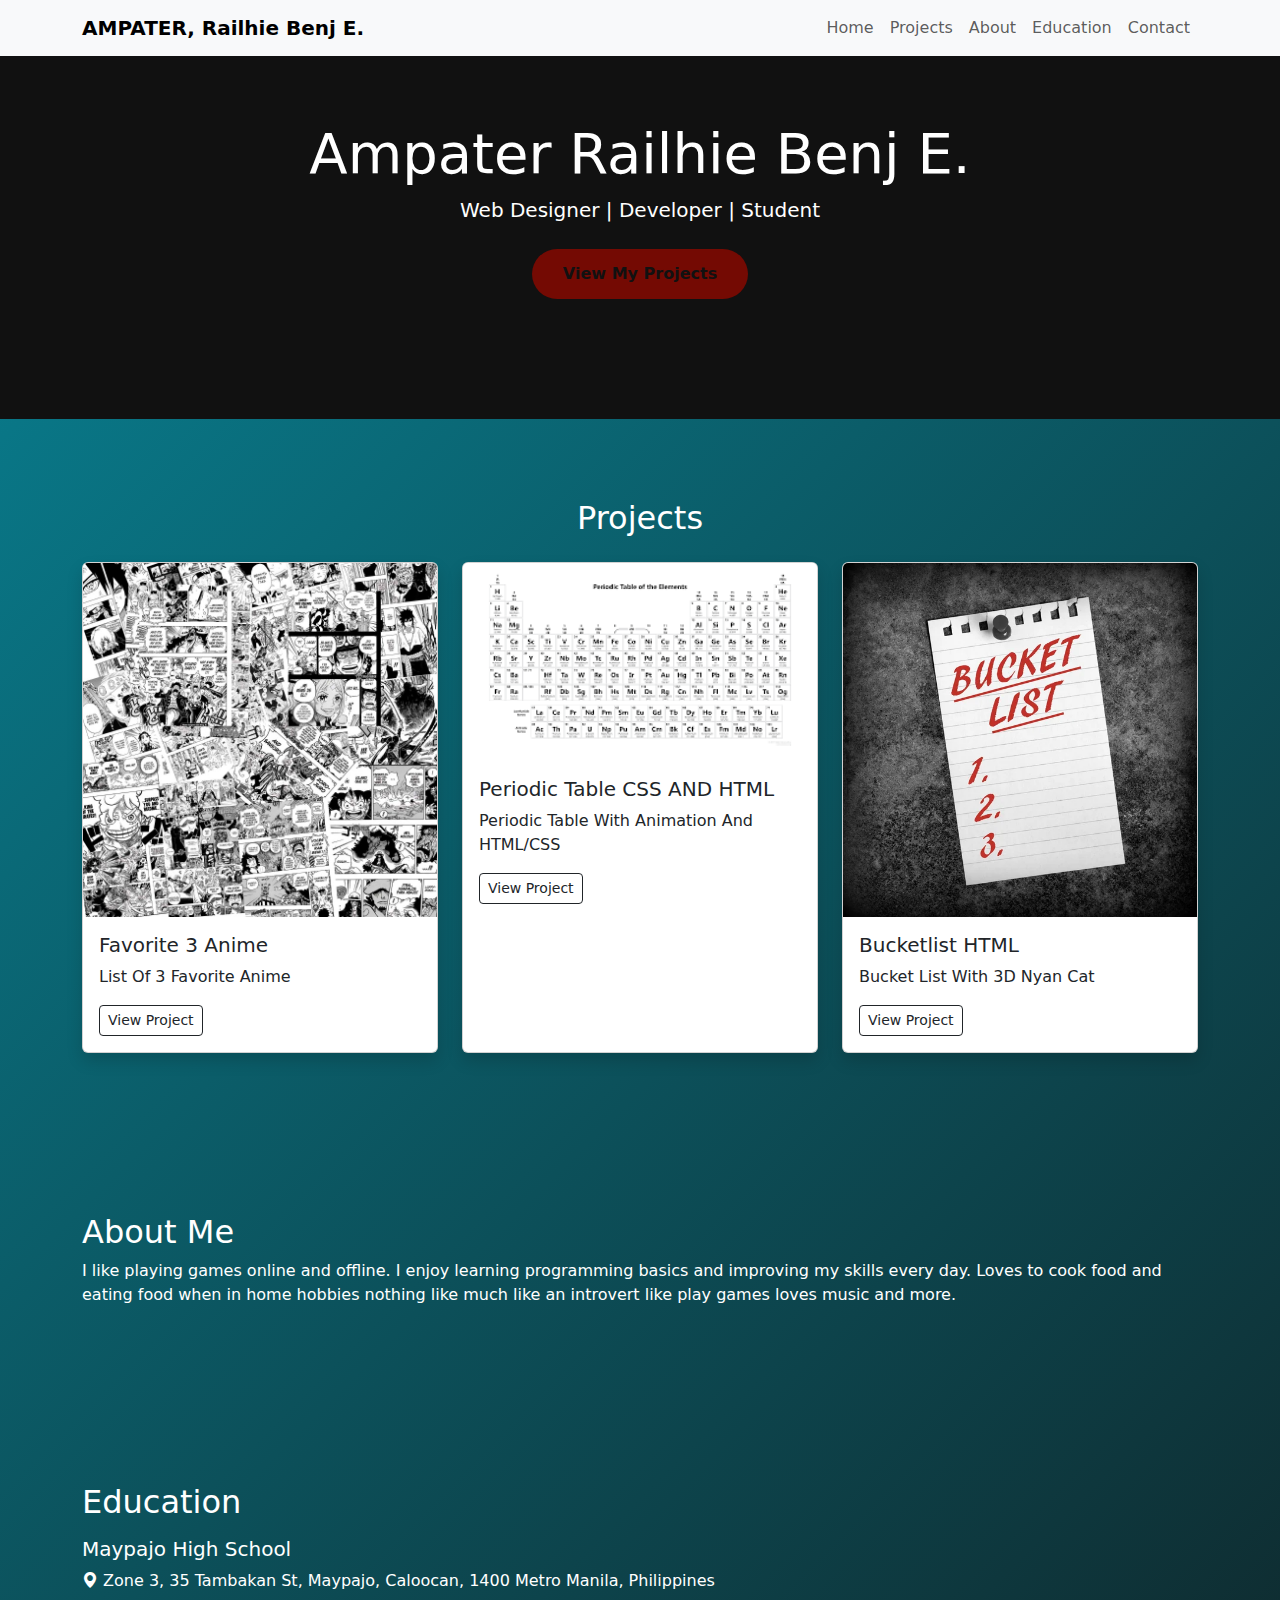
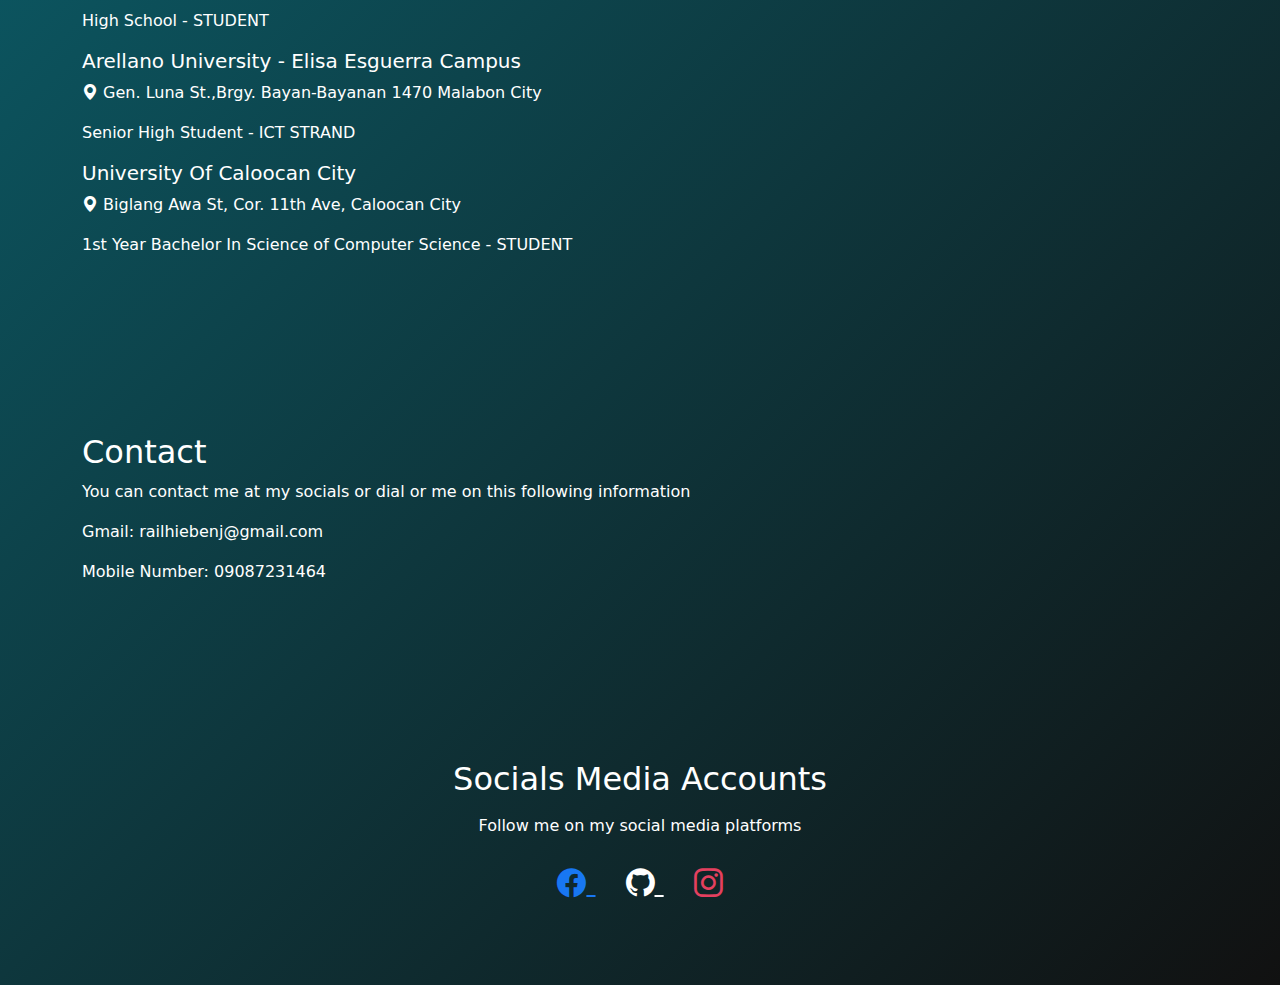
<file: index.html>
<!DOCTYPE html>
<html lang="en">
<head>
  <meta charset="UTF-8">
  <title>Personal Portfolio</title>
  <link href="https://cdn.jsdelivr.net/npm/bootstrap-icons@1.10.5/font/bootstrap-icons.css" rel="stylesheet">

  <link href="https://cdn.jsdelivr.net/npm/bootstrap@5.3.2/dist/css/bootstrap.min.css" rel="stylesheet">

  <style>
    body {
      scroll-behavior: smooth;
    background: linear-gradient(135deg, #088395, #111);

    }

    
    section {
      scroll-margin-top: 90px;
    }

    
    header {
      background-color: #111;
      color:  #fff;
      padding: 120px 0;
      text-align: center;
    }

    header h1 {
      font-weight: bold;
    }

    
    .btn-custom {
      background-color: #740A03;
      color: #111;
      padding: 12px 30px;
      border-radius: 30px;
      font-weight: 600;
      transition: all 0.3s ease;
    }

    .btn-custom:hover {
      background-color: #740A03;
      transform: translateY(-3px);
    }

    
    section {
      padding: 80px 0;
    }
    #projects{
        color: #FFF;
    }
    #about{
              color: #fff;
    }
    #education{
              color: #fff;
    }
    #contact{
              color: #fff;
    }
    .project-card {
      transition: transform 0.3s ease, box-shadow 0.3s ease;
    }
    .project-card:hover {
      transform: translateY(-5px);
      box-shadow: 0 10px 25px rgba(251, 251, 251, 0.15);
    }
    .social-icons{
      text-align: center;
      margin-top: 20px;
    }
    .social-icons a{
     color: #fff;
  font-size: 1.8rem;
  margin: 0 15px;
  transition: transform 0.3s ease, opacity 0.3s ease;
    }
    .social-icons a:hover{
        color: #740A03;
  text-decoration: none;
    }
    .social-icons .facebook {
  color: #1877F2;
}

.social-icons .github {
  color: #ffffff;
}

.social-icons .instagram {
  color: #E4405F;
}

.social-icons a:hover {
  transform: scale(1.2);
  opacity: 0.8;
  text-decoration: none;
}
#socials {
  color: #fff;
  padding: 80px 0;
}
.img-border {
  border: 3px solid #000;
  padding: 5px;        
  border-radius: 10px;
}
  </style>
</head>

<body>

<nav class="navbar navbar-expand-lg navbar-light bg-light fixed-top">
  <div class="container">
    <a class="navbar-brand fw-bold" href="#home">AMPATER, Railhie Benj E.</a>

    <button class="navbar-toggler" type="button" data-bs-toggle="collapse" data-bs-target="#navbarNav">
      <span class="navbar-toggler-icon"></span>
    </button>

    <div class="collapse navbar-collapse" id="navbarNav">
      <ul class="navbar-nav ms-auto">
        <li class="nav-item"><a class="nav-link" href="#home">Home</a></li>
        <li class="nav-item"><a class="nav-link" href="#projects">Projects</a></li>
        <li class="nav-item"><a class="nav-link" href="#about">About</a></li>
        <li class="nav-item"><a class="nav-link" href="#education">Education</a></li>
        <li class="nav-item"><a class="nav-link" href="#contact">Contact</a></li>
      </ul>
    </div>
  </div>
</nav>

<header id="home">
  <div class="container">
    <h1 class="display-4">Ampater Railhie Benj E.</h1>
    <p class="lead mb-4">Web Designer | Developer | Student</p>


    <a href="#projects" class="btn btn-custom">
      View My Projects
    </a>
  </div>
</header>

<section id="projects">
  <div class="container">
    <h2 class="mb-4 text-center">Projects</h2>

    <div class="row justify-content-center g-4">
      
      <div class="col-md-4">
        <div class="card project-card shadow h-100">
          <img src="images/fire.jpg" class="card-img-top" alt="Favorite 3 Anime">
          <div class="card-body">
            <h5 class="card-title">Favorite 3 Anime</h5>
            <p class="card-text">List Of 3 Favorite Anime</p>
            <a href="https://projects-weld-iota.vercel.app" class="btn btn-outline-dark btn-sm">View Project</a>
          </div>
        </div>
      </div>

      <div class="col-md-4">
        <div class="card project-card shadow h-100">
          <img src="images/images.png" class="card-img-top" alt="Periodic Table CSS AND HTML">
          <div class="card-body">
            <h5 class="card-title">Periodic Table CSS AND HTML</h5>
            <p class="card-text">Periodic Table With Animation And HTML/CSS</p>
            <a href="https://projects-weld-iota.vercel.app/periodic.html" class="btn btn-outline-dark btn-sm">View Project</a>
          </div>
        </div>
      </div>

      <div class="col-md-4">
        <div class="card project-card shadow h-100">
          <img src="images/list.jpg" class="card-img-top" alt="Bucketlist HTML">
          <div class="card-body">
            <h5 class="card-title">Bucketlist HTML</h5>
            <p class="card-text">Bucket List With 3D Nyan Cat</p>
            <a href="https://projects-weld-iota.vercel.app/bucketlist.html" class="btn btn-outline-dark btn-sm">View Project</a>
          </div>
        </div>
      </div>

    </div>
  </div>
</section>

<section id="about">
  <div class="container">
    <h2>About Me</h2>
    <p>
      I like playing games online and offline. I enjoy learning programming
      basics and improving my skills every day. Loves to cook food and eating food when in home hobbies nothing like much like an introvert like play games loves music and more.
    </p>
  </div>
</section>

<section id="education">
  <div class="container">
    <h2>Education</h2>

         <h5 class ="mt-3">Maypajo High School</h5>
     <i class="bi bi-geo-alt-fill"></i>
     Zone 3, 35 Tambakan St, Maypajo, Caloocan, 1400 Metro Manila, Philippines 
    </p>
    <p>High School - STUDENT</p>
       
      <h5 class ="mt-3">Arellano University - Elisa Esguerra Campus</h5>
     <i class="bi bi-geo-alt-fill"></i>
      Gen. Luna St.,Brgy. Bayan-Bayanan 1470 Malabon City
    </p>
    <p>Senior High Student - ICT STRAND</p>

    <h5 class ="mt-3">University Of Caloocan City</h5>
     <i class="bi bi-geo-alt-fill"></i>
      Biglang Awa St, Cor. 11th Ave, Caloocan City
    </p>
    <p>1st Year Bachelor In Science of Computer Science - STUDENT</p>

  </div>
</section>

<section id="contact">
  <div class="container">
    <h2>Contact</h2>
    <p> You can contact me at my socials or dial or me on this following information</p>
    <p>Gmail: railhiebenj@gmail.com</p>
    <p>Mobile Number: 09087231464</p>
</section>

<section id="socials">
  <div class="container text-center">
    <h2 class="mb-3">Socials Media Accounts</h2>
    <p class="mb-4">Follow me on my social media platforms</p>

    <div class="social-icons">
      <a href="https://facebook.com/rairai.ampii" target="_blank" class="facebook">
        <i class="bi bi-facebook"></i>
      </a>

      <a href="https://github.com/Pakunotda" target="_blank" class="github">
        <i class="bi bi-github"></i>
      </a>

      <a href="https://www.instagram.com/rail.hie/" target="_blank" class="instagram">
        <i class="bi bi-instagram"></i>
      </a>
    </div>
  </div>
</section>

 
<script src="https://cdn.jsdelivr.net/npm/bootstrap@5.3.2/dist/js/bootstrap.bundle.min.js"></script>

</body>
</html>
</file>
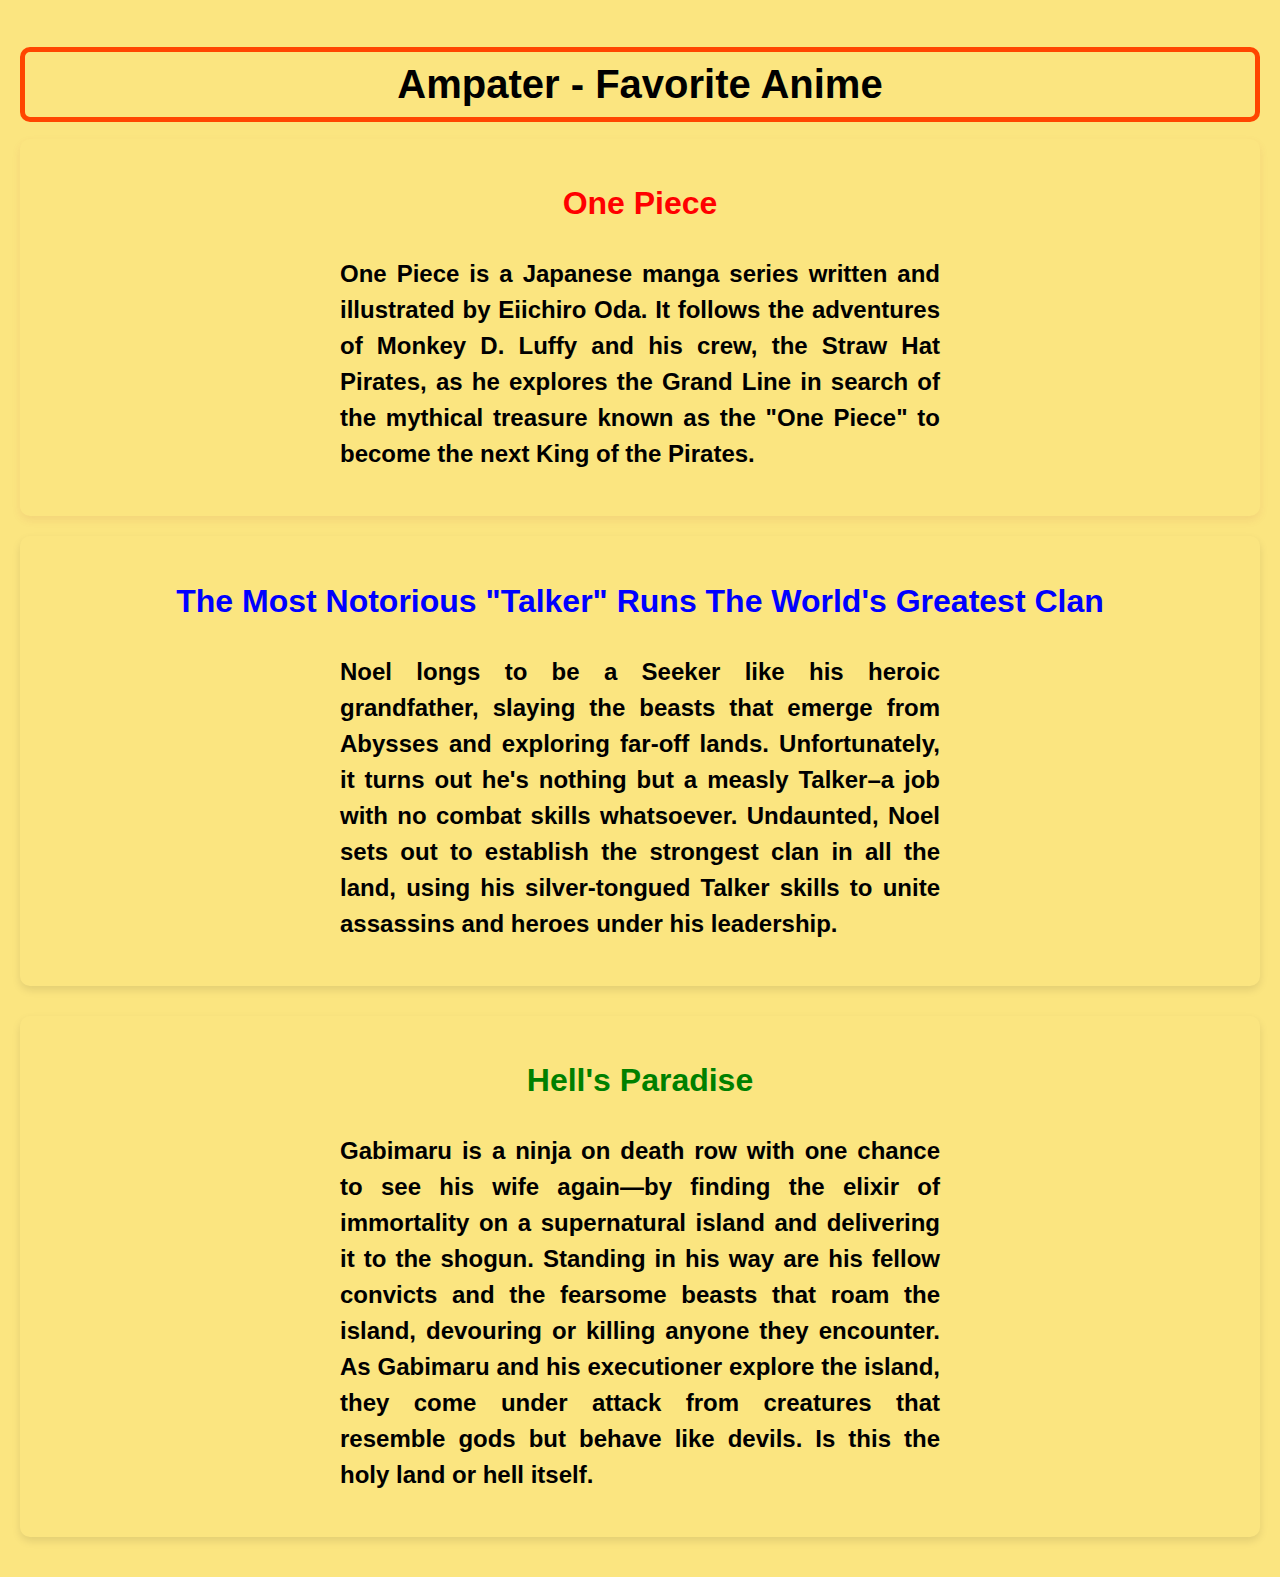
<file: activity.html>
<!DOCTYPE html>
<html lang="en">
<head>
    <link rel="stylesheet" href="activity.css">
    <meta charset="UTF-8">
    <meta name="viewport" content="width=device-width, initial-scale=1.0">
    <title>My Favorite Top 3 Anime</title>
    <style>

       
    </style>
</head>
<body>
    <h1>Ampater - Favorite Anime</h1>
<div>
    <div class="anime-section">
 <img src="images/op1.webp" alt="One Piece" class="anime-image border-red">
        <h2 style="color: red;" class="anime-name">One Piece</h2>
        <p class="anime-intro">One Piece is a Japanese manga series written and illustrated by Eiichiro Oda. It follows the adventures of Monkey D. Luffy and his crew, the Straw Hat Pirates, as he explores the Grand Line in search of the mythical treasure known as the "One Piece" to become the next King of the Pirates.</p>
    </div>

    <div class="anime-section1">
        <img src="images/nt.jpg" alt="The Most Notorious Talker Runs The World's Greatest Clan" class="anime-image border-blue">
        <h2  style="color: blue;" class="anime-name">The Most Notorious "Talker" Runs The World's Greatest Clan</h2>
        <p class="anime-intro">Noel longs to be a Seeker like his heroic grandfather, slaying the beasts that emerge from Abysses and exploring far-off lands. Unfortunately, it turns out he's nothing but a measly Talker–a job with no combat skills whatsoever. Undaunted, Noel sets out to establish the strongest clan in all the land, using his silver-tongued Talker skills to unite assassins and heroes under his leadership.</p>
    </div>

    <div class="anime-section2">
        <img src="images/hell.webp" alt="Hell's Paradise" class="anime-image border-green">
        <h2 style="color: green;" class="anime-name">Hell's Paradise</h2>
        <p class="anime-intro">Gabimaru is a ninja on death row with one chance to see his wife again—by finding the elixir of immortality on a supernatural island and delivering it to the shogun. Standing in his way are his fellow convicts and the fearsome beasts that roam the island, devouring or killing anyone they encounter. As Gabimaru and his executioner explore the island, they come under attack from creatures that resemble gods but behave like devils. Is this the holy land or hell itself.</p>
    </div>
</div>
</body>
</html>
</file>
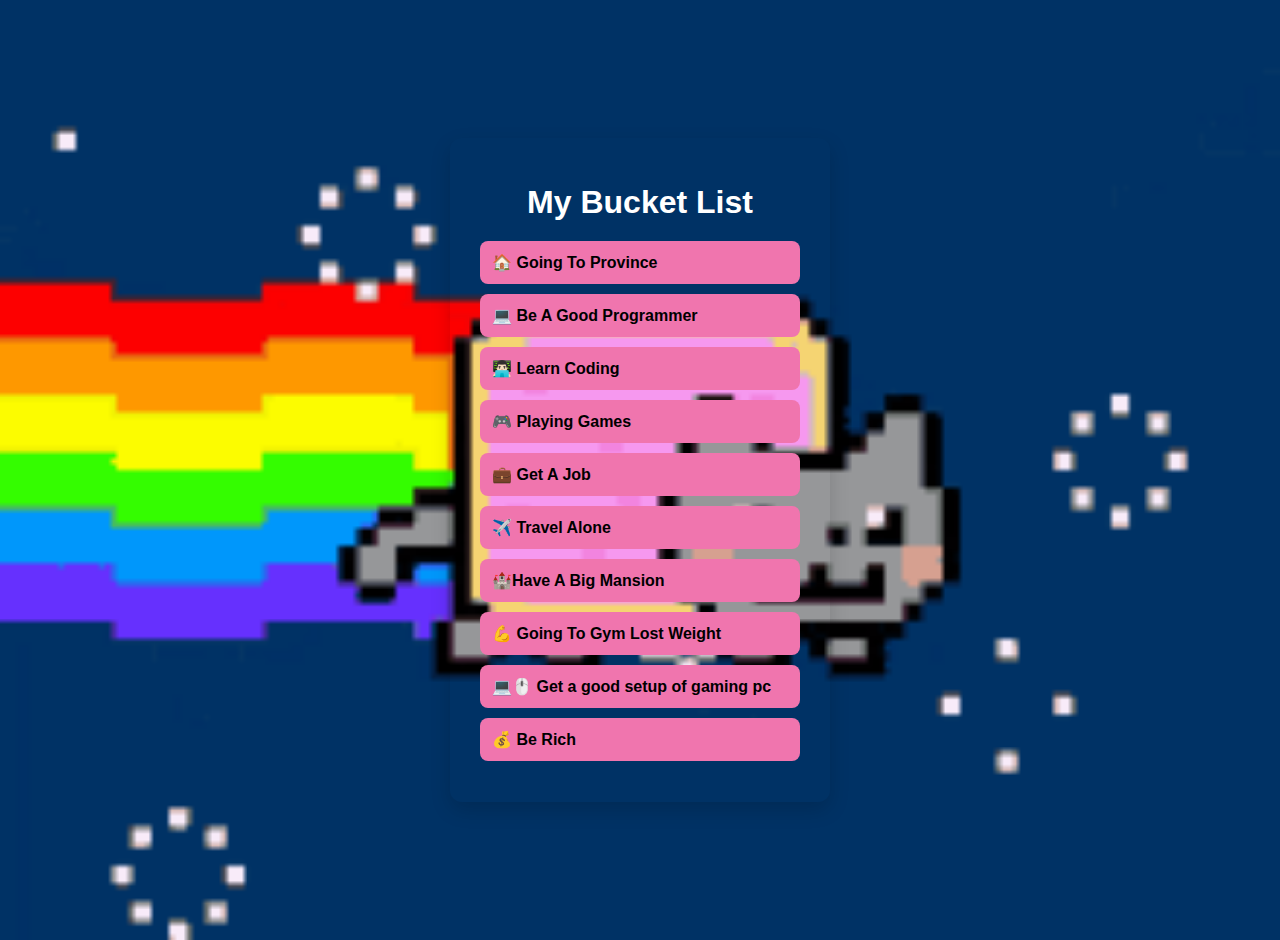
<file: bucketlist.html>
<!DOCTYPE html>
<html lang="en">
    <head>
        <title> Bucket List</title>
        <style>
            body{
                font-family: Arial, Helvetica, sans-serif;
                background: url(images/nyan.gif);
                background-repeat: no-repeat;
                background-size: cover;
                background-position: 50%;
                height: 100vh;
                display: flex;
                justify-content: center;
                align-items: center;
                margin: 0;
                padding: 20px;
            }

            .bucket-list{
                    background: transparent ;
                    padding: 25px 30px;
                    border-radius: 12px;
                    width: 320px;
                    box-shadow: 0 8px 20px rgba(0, 0, 0, 0.15);

            }
            .bucket-list h1{
                text-align: center;
                margin-bottom: 20px;
                color: white;

            }
           .bucket-list ul{
             list-style: none;
             padding: 0;
            }
            .bucket-list li{
                  background: #F075AE;
                  font-weight: bold;
                  margin: 10px 0;
                  padding: 12px;
                  border-radius: 8px;
                  font-size: 16px;
            }
            .bucket-list li:hover{
                background: #e0e7ff;
                cursor: pointer;
            }
        </style>
        </head>

        <body>
            <div class="bucket-list">
                <ul>
                <h1> My Bucket List</h1>
                <li>🏠 Going To Province</li>
                <li>💻 Be A Good Programmer</li>
                <li>👨🏻‍💻 Learn Coding</li>
                <li>🎮 Playing Games</li>
                <li>💼 Get A Job</li>
                <li>✈️ Travel Alone</li>
                <li>🏰Have A Big Mansion</li>
                <li>💪  Going To Gym Lost Weight</li>
                <li>💻🖱️ Get a good setup of gaming pc</li>
                <li>💰 Be Rich</li>
                </ul>
        </body>


</html>
</file>
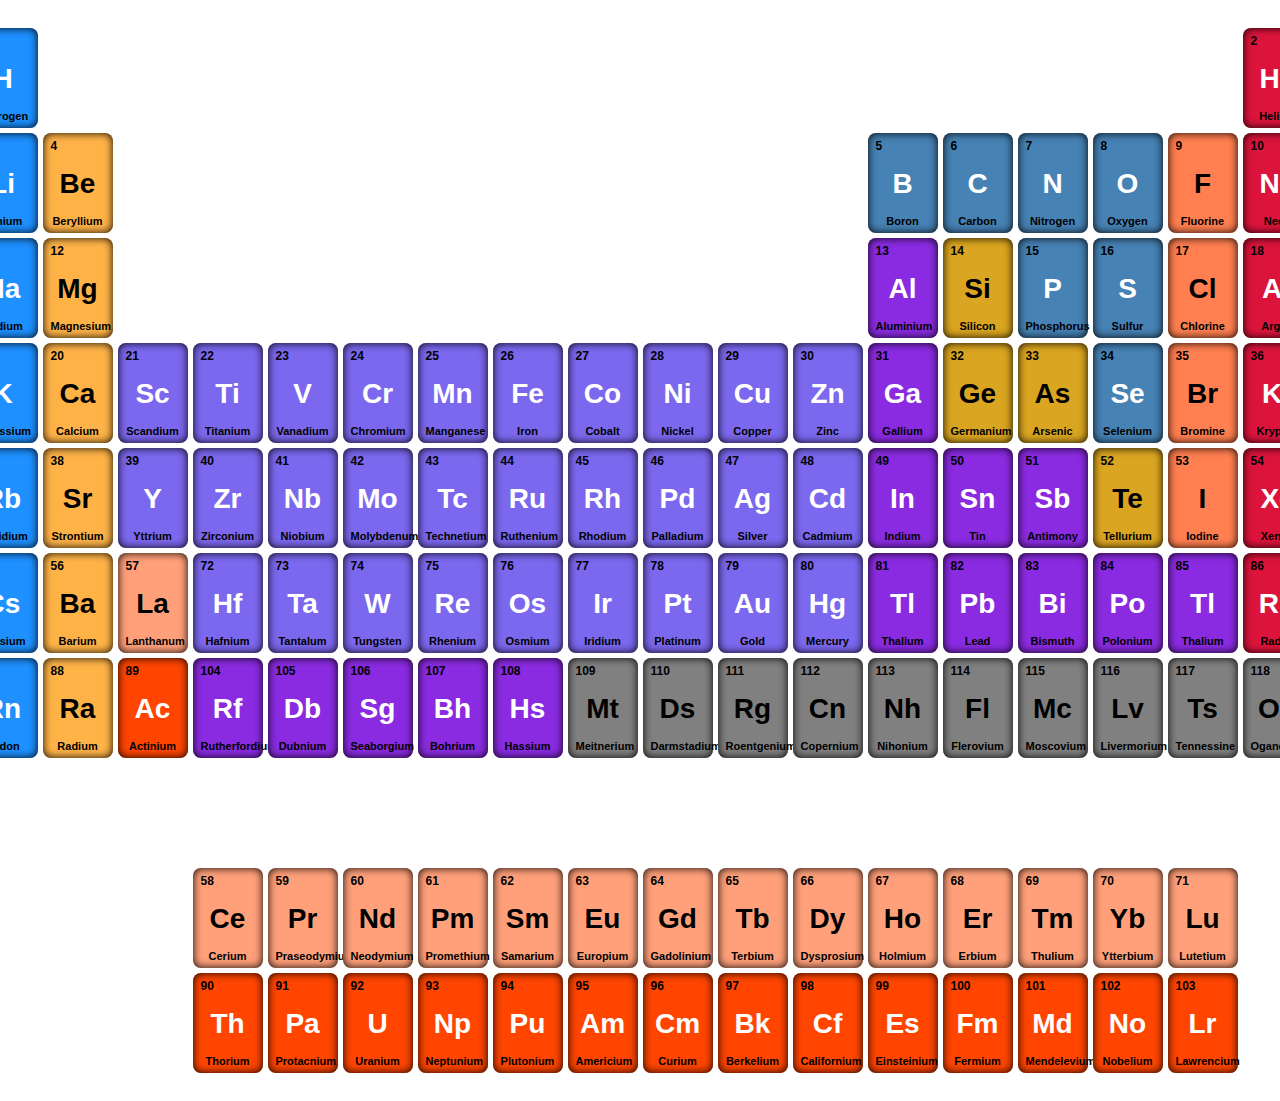
<file: periodic.html>
<!DOCTYPE html>
<html lang="en">
<head>
<meta charset="UTF-8" />
<meta name="viewport" content="width=device-width, initial-scale=1" />
<title>Periodic Table</title>
<style>
  body {
    background-color: white;
    font-family: 'Segoe UI', Tahoma, Geneva, Verdana, sans-serif;
    color: #eee;
    padding: 20px;
    display: flex;
    justify-content: center;
  }
  .periodic-table {
    display: grid;
    grid-template-columns: repeat(18, 70px);
    grid-template-rows: repeat(10, 100px);
    gap: 5px;
  }
  .element {
    background-color: #2a2a2a;
    border-radius: 8px;
    padding: 6px 8px;
    box-sizing: border-box;
    display: flex;
    flex-direction: column;
    justify-content: space-between;
    box-shadow: inset 0 0 8px #000;
    cursor: default;
    user-select: none;
    transition: transform 0.25s ease, box-shadow 0.25s ease, filter 0.25s ease;
  }
  .element:hover{
  transform: translateY(-6px) scale(1.05);
  box-shadow: 0 10px 25px rgba(0,0,0,0.6), 
  0 0 12px rgba(255,255,255,0.2);
  filter: brightness(1.15);
  z-index: 2;
  }
  .number {
    font-size: 12px;
    color: black;
    font-weight: bold;
  }
  .symbol {
    font-size: 28px;
    font-weight: bold;
    text-align: center;
  }
  .name {
    font-size: 11px;
    color: black;
    text-align: center;
    font-weight: bold;
  }
  
  .alkali { background-color: #1e90ff; color: white; } 
  .alkaline-earth { background-color: #ffb347; color: black; } 
  .transition-metal { background-color: #7b68ee; color: white; } 
  .post-transition-metal { background-color: #8a2be2; color: white; } 
  .metalloid { background-color: #daa520; color: black; } 
  .nonmetal { background-color: #4682b4; color: white; } 
  .halogen { background-color: #ff7f50; color: black; } 
  .noble-gas { background-color: #dc143c; color: white; } 
  .lanthanide { background-color: #ffa07a; color: black; } 
  .actinide { background-color: #ff4500; color: white; } 
  .unknown {background-color: gray; color:black;}

  .empty {
    background: none;
    box-shadow: none;
    cursor: default;
  }

</style>
</head>
<body>

<div class="periodic-table">

  <!-- Period 1 alkalis -->
  <div class="element alkali" style="grid-column:1; grid-row:1;">
    <div class="number">1</div>
    <div class="symbol">H</div>
    <div class="name">Hydrogen</div>
  </div>
  <div class="empty" style="grid-column:2 / span 16; grid-row:1;"></div>
  <div class="element noble-gas" style="grid-column:18; grid-row:1;">
    <div class="number">2</div>
    <div class="symbol">He</div>
    <div class="name">Helium</div>
  </div>

  <!-- Period 2  alkali's earth metal-->
  <div class="element alkali" style="grid-column:1; grid-row:2;">
    <div class="number">3</div>
    <div class="symbol">Li</div>
    <div class="name">Lithium</div>
  </div>
  <div class="element alkaline-earth" style="grid-column:2; grid-row:2;">
    <div class="number">4</div>
    <div class="symbol">Be</div>
    <div class="name">Beryllium</div>
  </div>
  <div class="empty" style="grid-column:3 / span 10; grid-row:2;"></div>
  <div class="element nonmetal" style="grid-column:13; grid-row:2;">
    <div class="number">5</div>
    <div class="symbol">B</div>
    <div class="name">Boron</div>
  </div>
  <div class="element nonmetal" style="grid-column:14; grid-row:2;">
    <div class="number">6</div>
    <div class="symbol">C</div>
    <div class="name">Carbon</div>
  </div>
  <div class="element nonmetal" style="grid-column:15; grid-row:2;">
    <div class="number">7</div>
    <div class="symbol">N</div>
    <div class="name">Nitrogen</div>
  </div>
  <div class="element nonmetal" style="grid-column:16; grid-row:2;">
    <div class="number">8</div>
    <div class="symbol">O</div>
    <div class="name">Oxygen</div>
  </div>
  <div class="element halogen" style="grid-column:17; grid-row:2;">
    <div class="number">9</div>
    <div class="symbol">F</div>
    <div class="name">Fluorine</div>
  </div>
  <div class="element noble-gas" style="grid-column:18; grid-row:2;">
    <div class="number">10</div>
    <div class="symbol">Ne</div>
    <div class="name">Neon</div>
  </div>

  <!-- Period 3 -->
  <div class="element alkali" style="grid-column:1; grid-row:3;">
    <div class="number">11</div>
    <div class="symbol">Na</div>
    <div class="name">Sodium</div>
  </div>
  <div class="element alkaline-earth" style="grid-column:2; grid-row:3;">
    <div class="number">12</div>
    <div class="symbol">Mg</div>
    <div class="name">Magnesium</div>
  </div>
  <div class="empty" style="grid-column:3 / span 10; grid-row:3;"></div>
  <div class="element post-transition-metal" style="grid-column:13; grid-row:3;">
    <div class="number">13</div>
    <div class="symbol">Al</div>
    <div class="name">Aluminium</div>
  </div>
  <div class="element metalloid" style="grid-column:14; grid-row:3;">
    <div class="number">14</div>
    <div class="symbol">Si</div>
    <div class="name">Silicon</div>
  </div>
  <div class="element nonmetal" style="grid-column:15; grid-row:3;">
    <div class="number">15</div>
    <div class="symbol">P</div>
    <div class="name">Phosphorus</div>
  </div>
  <div class="element nonmetal" style="grid-column:16; grid-row:3;">
    <div class="number">16</div>
    <div class="symbol">S</div>
    <div class="name">Sulfur</div>
  </div>
  <div class="element halogen" style="grid-column:17; grid-row:3;">
    <div class="number">17</div>
    <div class="symbol">Cl</div>
    <div class="name">Chlorine</div>
  </div>
  <div class="element noble-gas" style="grid-column:18; grid-row:3;">
    <div class="number">18</div>
    <div class="symbol">Ar</div>
    <div class="name">Argon</div>
  </div>

  <!-- Period 4 -->
  <div class="element alkali" style="grid-column:1; grid-row:4;">
    <div class="number">19</div>
    <div class="symbol">K</div>
    <div class="name">Potassium</div>
  </div>
  <div class="element alkaline-earth" style="grid-column:2; grid-row:4;">
    <div class="number">20</div>
    <div class="symbol">Ca</div>
    <div class="name">Calcium</div>
  </div>

  <!-- Transition metals Period 4 -->
  <div class="element transition-metal" style="grid-column:3; grid-row:4;">
    <div class="number">21</div>
    <div class="symbol">Sc</div>
    <div class="name">Scandium</div>
  </div>
  <div class="element transition-metal" style="grid-column:4; grid-row:4;">
    <div class="number">22</div>
    <div class="symbol">Ti</div>
    <div class="name">Titanium</div>
  </div>
  <div class="element transition-metal" style="grid-column:5; grid-row:4;">
    <div class="number">23</div>
    <div class="symbol">V</div>
    <div class="name">Vanadium</div>
  </div>
  <div class="element transition-metal" style="grid-column:6; grid-row:4;">
    <div class="number">24</div>
    <div class="symbol">Cr</div>
    <div class="name">Chromium</div>
  </div>
  <div class="element transition-metal" style="grid-column:7; grid-row:4;">
    <div class="number">25</div>
    <div class="symbol">Mn</div>
    <div class="name">Manganese</div>
  </div>
  <div class="element transition-metal" style="grid-column:8; grid-row:4;">
    <div class="number">26</div>
    <div class="symbol">Fe</div>
    <div class="name">Iron</div>
  </div>
  <div class="element transition-metal" style="grid-column:9; grid-row:4;">
    <div class="number">27</div>
    <div class="symbol">Co</div>
    <div class="name">Cobalt</div>
  </div>
  <div class="element transition-metal" style="grid-column:10; grid-row:4;">
    <div class="number">28</div>
    <div class="symbol">Ni</div>
    <div class="name">Nickel</div>
  </div>
  <div class="element transition-metal" style="grid-column:11; grid-row:4;">
    <div class="number">29</div>
    <div class="symbol">Cu</div>
    <div class="name">Copper</div>
  </div>
  <div class="element transition-metal" style="grid-column:12; grid-row:4;">
    <div class="number">30</div>
    <div class="symbol">Zn</div>
    <div class="name">Zinc</div>
  </div>

  <div class="element post-transition-metal" style="grid-column:13; grid-row:4;">
    <div class="number">31</div>
    <div class="symbol">Ga</div>
    <div class="name">Gallium</div>
  </div>
  <div class="element metalloid" style="grid-column:14; grid-row:4;">
    <div class="number">32</div>
    <div class="symbol">Ge</div>
    <div class="name">Germanium</div>
  </div>
  <div class="element metalloid" style="grid-column:15; grid-row:4;">
    <div class="number">33</div>
    <div class="symbol">As</div>
    <div class="name">Arsenic</div>
  </div>
  <div class="element nonmetal" style="grid-column:16; grid-row:4;">
    <div class="number">34</div>
    <div class="symbol">Se</div>
    <div class="name">Selenium</div>
  </div>
  <div class="element halogen" style="grid-column:17; grid-row:4;">
    <div class="number">35</div>
    <div class="symbol">Br</div>
    <div class="name">Bromine</div>
  </div>
  <div class="element noble-gas" style="grid-column:18; grid-row:4;">
    <div class="number">36</div>
    <div class="symbol">Kr</div>
    <div class="name">Krypton</div>
  </div>

  <!-- Period 5 -->
  <div class="element alkali" style="grid-column:1; grid-row:5;">
    <div class="number">37</div>
    <div class="symbol">Rb</div>
    <div class="name">Rubidium</div>
  </div>
  <div class="element alkaline-earth" style="grid-column:2; grid-row:5;">
    <div class="number">38</div>
    <div class="symbol">Sr</div>
    <div class="name">Strontium</div>
  </div>
  <div class="element transition-metal" style="grid-column:3; grid-row:5;">
    <div class="number">39</div>
    <div class="symbol">Y</div>
    <div class="name">Yttrium</div>
  </div>
  <div class="element transition-metal" style="grid-column:4; grid-row:5;">
    <div class="number">40</div>
    <div class="symbol">Zr</div>
    <div class="name">Zirconium</div>
  </div>
  <div class="element transition-metal" style="grid-column:5; grid-row:5;">
    <div class="number">41</div>
    <div class="symbol">Nb</div>
    <div class="name">Niobium</div>
  </div>
  <div class="element transition-metal" style="grid-column:6; grid-row:5;">
    <div class="number">42</div>
    <div class="symbol">Mo</div>
    <div class="name">Molybdenum</div>
  </div>
  <div class="element transition-metal" style="grid-column:7; grid-row:5;">
    <div class="number">43</div>
    <div class="symbol">Tc</div>
    <div class="name">Technetium</div>
  </div>
  <div class="element transition-metal" style="grid-column:8; grid-row:5;">
    <div class="number">44</div>
    <div class="symbol">Ru</div>
    <div class="name">Ruthenium</div>
  </div>
  <div class="element transition-metal" style="grid-column:9; grid-row:5;">
    <div class="number">45</div>
    <div class="symbol">Rh</div>
    <div class="name">Rhodium</div>
  </div>
  <div class="element transition-metal" style="grid-column:10; grid-row:5;">
    <div class="number">46</div>
    <div class="symbol">Pd</div>
    <div class="name">Palladium</div>
  </div>
  <div class="element transition-metal" style="grid-column:11; grid-row:5;">
    <div class="number">47</div>
    <div class="symbol">Ag</div>
    <div class="name">Silver</div>
  </div>
  <div class="element transition-metal" style="grid-column:12; grid-row:5;">
    <div class="number">48</div>
    <div class="symbol">Cd</div>
    <div class="name">Cadmium</div>
  </div>
  <div class="element post-transition-metal" style="grid-column:13; grid-row:5;">
    <div class="number">49</div>
    <div class="symbol">In</div>
    <div class="name">Indium</div>
  </div>
  <div class="element post-transition-metal" style="grid-column:14; grid-row:5;">
    <div class="number">50</div>
    <div class="symbol">Sn</div>
    <div class="name">Tin</div>
  </div>
  <div class="element post-transition-metal" style="grid-column:15; grid-row:5;">
    <div class="number">51</div>
    <div class="symbol">Sb</div>
    <div class="name">Antimony</div>
  </div>
  <div class="element metalloid" style="grid-column:16; grid-row:5;">
    <div class="number">52</div>
    <div class="symbol">Te</div>
    <div class="name">Tellurium</div>
  </div>
  <div class="element halogen" style="grid-column:17; grid-row:5;">
    <div class="number">53</div>
    <div class="symbol">I</div>
    <div class="name">Iodine</div>
  </div>
  <div class="element noble-gas" style="grid-column:18; grid-row:5;">
    <div class="number">54</div>
    <div class="symbol">Xe</div>
    <div class="name">Xenon</div>
  </div>

  <!-- Period 6 -->
  <div class="element alkali" style="grid-column:1; grid-row:6;">
    <div class="number">55</div>
    <div class="symbol">Cs</div>
    <div class="name">Caesium</div>
  </div>
  <div class="element alkaline-earth" style="grid-column:2; grid-row:6;">
    <div class="number">56</div>
    <div class="symbol">Ba</div>
    <div class="name">Barium</div>
  </div>

    <div class="element lanthanide" style="grid-column:3; grid-row:6;">
    <div class="number">57</div>
    <div class="symbol">La</div>
    <div class="name">Lanthanum</div>
  </div>

      <div class="element lanthanide" style="grid-column:4; grid-row:9;">
    <div class="number">58</div>
    <div class="symbol">Ce</div>
    <div class="name">Cerium</div>
  </div>
        <div class="element lanthanide" style="grid-column:5; grid-row:9;">
    <div class="number">59</div>
    <div class="symbol">Pr</div>
    <div class="name">Praseodymium</div>
  </div>
        <div class="element lanthanide" style="grid-column:6; grid-row:9;">
    <div class="number">60</div>
    <div class="symbol">Nd</div>
    <div class="name">Neodymium</div>
  </div>

        <div class="element lanthanide" style="grid-column:7; grid-row:9;">
    <div class="number">61</div>
    <div class="symbol">Pm</div>
    <div class="name">Promethium</div>
  </div>

          <div class="element lanthanide" style="grid-column:8; grid-row:9;">
    <div class="number">62</div>
    <div class="symbol">Sm</div>
    <div class="name">Samarium</div>
  </div>

          <div class="element lanthanide" style="grid-column:9; grid-row:9;">
    <div class="number">63</div>
    <div class="symbol">Eu</div>
    <div class="name">Europium</div>
  </div>

          <div class="element lanthanide" style="grid-column:10; grid-row:9;">
    <div class="number">64</div>
    <div class="symbol">Gd</div>
    <div class="name">Gadolinium</div>
  </div>

          <div class="element lanthanide" style="grid-column:11; grid-row:9;">
    <div class="number">65</div>
    <div class="symbol">Tb</div>
    <div class="name">Terbium</div>
  </div>

          <div class="element lanthanide" style="grid-column:12; grid-row:9;">
    <div class="number">66</div>
    <div class="symbol">Dy</div>
    <div class="name">Dysprosium</div>
  </div>

          <div class="element lanthanide" style="grid-column:13; grid-row:9;">
    <div class="number">67</div>
    <div class="symbol">Ho</div>
    <div class="name">Holmium</div>
  </div>

          <div class="element lanthanide" style="grid-column:14; grid-row:9;">
    <div class="number">68</div>
    <div class="symbol">Er</div>
    <div class="name">Erbium</div>
  </div>

          <div class="element lanthanide" style="grid-column:15; grid-row:9;">
    <div class="number">69</div>
    <div class="symbol">Tm</div>
    <div class="name">Thulium</div>
  </div>

          <div class="element lanthanide" style="grid-column:16; grid-row:9;">
    <div class="number">70</div>
    <div class="symbol">Yb</div>
    <div class="name">Ytterbium</div>
  </div>

          <div class="element lanthanide" style="grid-column:17; grid-row:9;">
    <div class="number">71</div>
    <div class="symbol">Lu</div>
    <div class="name">Lutetium</div>
  </div>
    
  <div class="element transition-metal" style="grid-column:4; grid-row:6;">
    <div class="number">72</div>
    <div class="symbol">Hf</div>
    <div class="name">Hafnium</div>
  </div>
  <div class="element transition-metal" style="grid-column:5; grid-row:6;">
    <div class="number">73</div>
    <div class="symbol">Ta</div>
    <div class="name">Tantalum</div>
  </div>

    <div class="element transition-metal" style="grid-column:6; grid-row:6;">
    <div class="number">74</div>
    <div class="symbol">W</div>
    <div class="name">Tungsten</div>
  </div>

      <div class="element transition-metal" style="grid-column:7; grid-row:6;">
    <div class="number">75</div>
    <div class="symbol">Re</div>
    <div class="name">Rhenium</div>
  </div>

        <div class="element transition-metal" style="grid-column:8; grid-row:6;">
    <div class="number">76</div>
    <div class="symbol">Os</div>
    <div class="name">Osmium</div>
  </div>

        <div class="element transition-metal" style="grid-column:9; grid-row:6;">
    <div class="number">77</div>
    <div class="symbol">Ir</div>
    <div class="name">Iridium</div>
  </div>

      <div class="element transition-metal" style="grid-column:10; grid-row:6;">
    <div class="number">78</div>
    <div class="symbol">Pt</div>
    <div class="name">Platinum</div>
  </div>

        <div class="element transition-metal" style="grid-column:11; grid-row:6;">
    <div class="number">79</div>
    <div class="symbol">Au</div>
    <div class="name">Gold</div>
  </div>
        <div class="element transition-metal" style="grid-column:12; grid-row:6;">
    <div class="number">80</div>
    <div class="symbol">Hg</div>
    <div class="name">Mercury</div>
  </div>

        <div class="element post-transition-metal" style="grid-column:13; grid-row:6;">
    <div class="number">81</div>
    <div class="symbol">Tl</div>
    <div class="name">Thalium</div>
  </div>

          <div class="element post-transition-metal" style="grid-column:14; grid-row:6;">
    <div class="number">82</div>
    <div class="symbol">Pb</div>
    <div class="name">Lead</div>
  </div>

          <div class="element post-transition-metal" style="grid-column:15; grid-row:6;">
    <div class="number">83</div>
    <div class="symbol">Bi</div>
    <div class="name">Bismuth</div>
  </div>

          <div class="element post-transition-metal" style="grid-column:16; grid-row:6;">
    <div class="number">84</div>
    <div class="symbol">Po</div>
    <div class="name">Polonium</div>
  </div>

          <div class="element post-transition-metal" style="grid-column:17; grid-row:6;">
    <div class="number">85</div>
    <div class="symbol">Tl</div>
    <div class="name">Thalium</div>
  </div>

          <div class="element noble-gas" style="grid-column:18; grid-row:6;">
    <div class="number">86</div>
    <div class="symbol">Rn</div>
    <div class="name">Radon</div>
  </div>

            <div class="element alkali" style="grid-column:1; grid-row:7;">
    <div class="number">87</div>
    <div class="symbol">Rn</div>
    <div class="name">Radon</div>
  </div>

            <div class="element alkaline-earth" style="grid-column:2; grid-row:7;">
    <div class="number">88</div>
    <div class="symbol">Ra</div>
    <div class="name">Radium</div>
  </div>

              <div class="element actinide" style="grid-column:3; grid-row:7;">
    <div class="number">89</div>
    <div class="symbol">Ac</div>
    <div class="name">Actinium</div>
  </div>

                <div class="element actinide" style="grid-column:4; grid-row:10;">
    <div class="number">90</div>
    <div class="symbol">Th</div>
    <div class="name">Thorium</div>
  </div>

                  <div class="element actinide" style="grid-column:5; grid-row:10;">
    <div class="number">91</div>
    <div class="symbol">Pa</div>
    <div class="name">Protacnium</div>
  </div>

                  <div class="element actinide" style="grid-column:6; grid-row:10;">
    <div class="number">92</div>
    <div class="symbol">U</div>
    <div class="name">Uranium</div>
  </div>

                  <div class="element actinide" style="grid-column:7; grid-row:10;">
    <div class="number">93</div>
    <div class="symbol">Np</div>
    <div class="name">Neptunium</div>
  </div>

                  <div class="element actinide" style="grid-column:8; grid-row:10;">
    <div class="number">94</div>
    <div class="symbol">Pu</div>
    <div class="name">Plutonium</div>
  </div>

                  <div class="element actinide" style="grid-column:9; grid-row:10;">
    <div class="number">95</div>
    <div class="symbol">Am</div>
    <div class="name">Americium</div>
  </div>

                  <div class="element actinide" style="grid-column:10; grid-row:10;">
    <div class="number">96</div>
    <div class="symbol">Cm</div>
    <div class="name">Curium</div>
  </div>

                  <div class="element actinide" style="grid-column:11; grid-row:10;">
    <div class="number">97</div>
    <div class="symbol">Bk</div>
    <div class="name">Berkelium</div>
  </div>

                  <div class="element actinide" style="grid-column:12; grid-row:10;">
    <div class="number">98</div>
    <div class="symbol">Cf</div>
    <div class="name">Californium</div>
  </div>

                  <div class="element actinide" style="grid-column:13; grid-row:10;">
    <div class="number">99</div>
    <div class="symbol">Es</div>
    <div class="name">Einsteinium</div>
  </div>

                  <div class="element actinide" style="grid-column:14; grid-row:10;">
    <div class="number">100</div>
    <div class="symbol">Fm</div>
    <div class="name">Fermium</div>
  </div>

                  <div class="element actinide" style="grid-column:15; grid-row:10;">
    <div class="number">101</div>
    <div class="symbol">Md</div>
    <div class="name">Mendelevium</div>
  </div>
                  <div class="element actinide" style="grid-column:16; grid-row:10;">
    <div class="number">102</div>
    <div class="symbol">No</div>
    <div class="name">Nobelium</div>
  </div>
                  <div class="element actinide" style="grid-column:17; grid-row:10;">
    <div class="number">103</div>
    <div class="symbol">Lr</div>
    <div class="name">Lawrencium</div>
  </div>

                <div class="element post-transition-metal" style="grid-column:4; grid-row:7;">
    <div class="number">104</div>
    <div class="symbol">Rf</div>
    <div class="name">Rutherfordium</div>
  </div>
                  <div class="element post-transition-metal" style="grid-column:5; grid-row:7;">
    <div class="number">105</div>
    <div class="symbol">Db</div>
    <div class="name">Dubnium</div>
  </div>
                  <div class="element post-transition-metal" style="grid-column:6; grid-row:7;">
    <div class="number">106</div>
    <div class="symbol">Sg</div>
    <div class="name">Seaborgium</div>
  </div>
                  <div class="element post-transition-metal" style="grid-column:7; grid-row:7;">
    <div class="number">107</div>
    <div class="symbol">Bh</div>
    <div class="name">Bohrium</div>
  </div>

                  <div class="element post-transition-metal" style="grid-column:8; grid-row:7;">
    <div class="number">108</div>
    <div class="symbol">Hs</div>
    <div class="name">Hassium</div>
  </div>

                  <div class="element unknown" style="grid-column:9; grid-row:7;">
    <div class="number">109</div>
    <div class="symbol">Mt</div>
    <div class="name">Meitnerium</div>
  </div>
                  <div class="element unknown" style="grid-column:10; grid-row:7;">
    <div class="number">110</div>
    <div class="symbol">Ds</div>
    <div class="name">Darmstadium</div>
  </div>
                    <div class="element unknown" style="grid-column:11; grid-row:7;">
    <div class="number">111</div>
    <div class="symbol">Rg</div>
    <div class="name">Roentgenium</div>
  </div>
                    <div class="element unknown" style="grid-column:12; grid-row:7;">
    <div class="number">112</div>
    <div class="symbol">Cn</div>
    <div class="name">Copernium</div>
  </div>

                    <div class="element unknown" style="grid-column:13; grid-row:7;">
    <div class="number">113</div>
    <div class="symbol">Nh</div>
    <div class="name">Nihonium</div>
  </div>

                    <div class="element unknown" style="grid-column:14; grid-row:7;">
    <div class="number">114</div>
    <div class="symbol">Fl</div>
    <div class="name">Flerovium</div>
  </div>

                    <div class="element unknown" style="grid-column:15; grid-row:7;">
    <div class="number">115</div>
    <div class="symbol">Mc</div>
    <div class="name">Moscovium</div>
  </div>

                    <div class="element unknown" style="grid-column:16; grid-row:7;">
    <div class="number">116</div>
    <div class="symbol">Lv</div>
    <div class="name">Livermorium</div>
  </div>

                    <div class="element unknown" style="grid-column:17; grid-row:7;">
    <div class="number">117</div>
    <div class="symbol">Ts</div>
    <div class="name">Tennessine</div>
  </div>

                    <div class="element unknown" style="grid-column:18; grid-row:7;">
    <div class="number">118</div>
    <div class="symbol">Og</div>
    <div class="name">Oganesson</div>
  </div>
</html>
</file>
<file: activity.css>
body {
            font-family: Arial, sans-serif;
            background-color: #FBE580;
            background-repeat: no-repeat;
            background-size: cover;
            background-position: 50%;
            margin: 0;
            padding: 20px;
        }
        h1 {
            text-align: center;
            font-size: 2.5em;
            color: black;
            border: 5px solid #ff4500;
            border-radius: 10px;
            padding: 10px;
            animation: pulse 2s infinite;
        }
        @keyframes pulse {
            0% { transform: scale(1); }
            50% { transform: scale(1.05); }
            100% { transform: scale(1); }
        }
        .anime-section {
            display: flex;
            flex-direction: column;
            align-items: center;
            margin: 20px 0;
            padding: 20px;
            background-color: transparent;
            border-radius: 10px;
            opacity: 100%;
            box-shadow: 0 4px 8px rgba(174, 67, 67, 0.1);
            transition: transform 0.3s ease;
        }
         .anime-section1 {
            display: flex;
            flex-direction: column;
            align-items: center;
            margin: 20px 0;
            padding: 20px;
            opacity: 100%;
            background-color: transparent;
            border-radius: 10px;
            box-shadow: 0 4px 8px rgba(0,0,0,0.1);
            transition: transform 0.3s ease;
        }
         .anime-section2 {
            display: flex;
            flex-direction: column;
            font-style: strong;
            align-items: center;
            margin: 20px 0;
            padding: 20px;
            opacity: 100%;
            background-color: transparent;
            border-radius: 10px;
            box-shadow: 0 4px 8px rgba(0,0,0,0.1);
            transition: transform 0.3s ease;
        }
        .anime-section, .anime-section1, .anime-section2 :hover {
            transform: translateY(-10px);
        }
        .anime-image {
            width: 300px;
            height: auto;
            margin-bottom: 10px;
            transition: transform 0.3s ease;
        }
        .anime-image:hover {
            transform: rotate(5deg);
        }
        .anime-name {
            font-size: 2.0em;
            color: #007bff;
            text-align: center;
            margin-bottom: 10px;
            animation: fadeIn 1s ease-in;
        }
        .anime-intro {
            font-size: 1.5em;
            font-weight: bold;
            color: black;
            text-align: justify;
            max-width: 600px;
            line-height: 1.5;
            animation: slideIn 1s ease-out;
        }
        img{
            display: none;
        }
        .anime-image{
            width: 250px;
            height: auto;
        }
        @keyframes fadeIn {
            from { opacity: 0; }
            to { opacity: 1; }
        }
        @keyframes slideIn {
            from { transform: translateX(-100%); opacity: 0; }
            to { transform: translateX(0); opacity: 1; }
            25% {background-color: rgb(21, 23, 21); left:0px top 0px;}
        }
        .border-red { border: 5px solid #ff0000; border-radius: 10px; }
        .border-blue { border: 5px solid #0000ff; border-radius: 10px; }
        .border-green { border: 5px solid #00ff00; border-radius: 10px; }
        .border-purple { border: 5px solid #800080; border-radius: 10px; }
</file>
